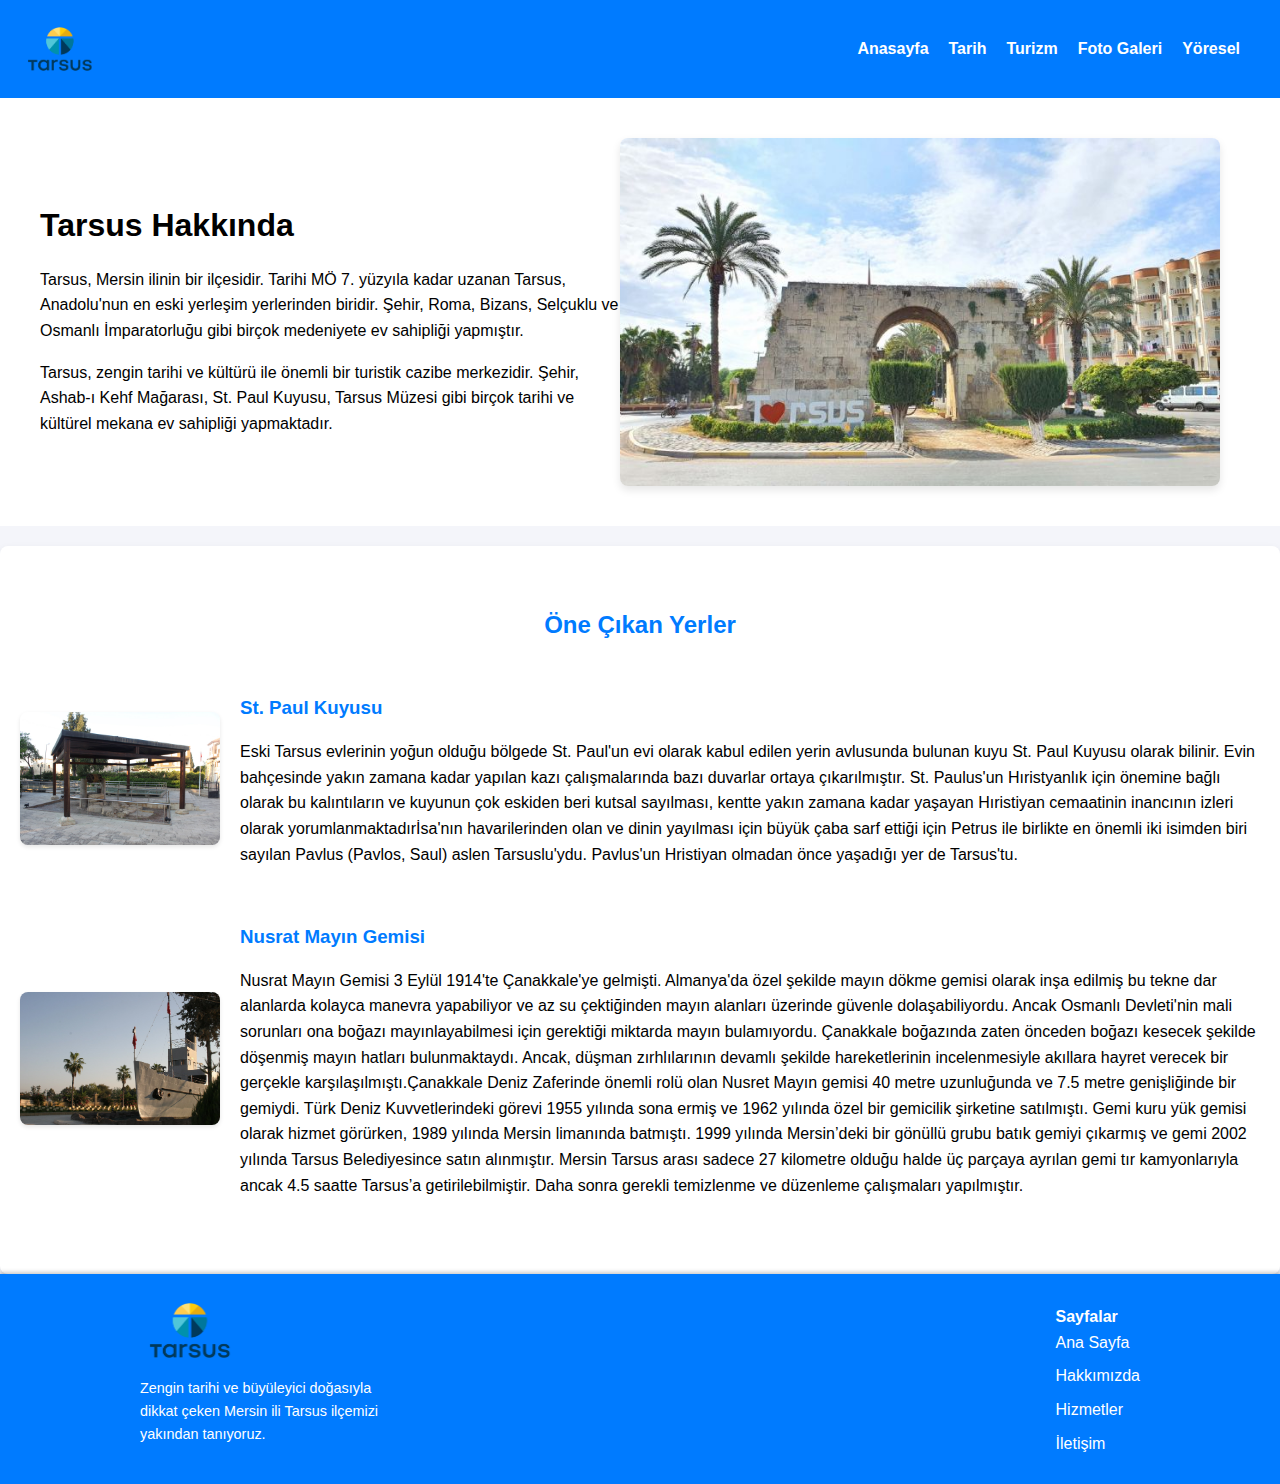
<file: index.html>
<!DOCTYPE html>
<html lang="en">

<head>
  <meta charset="UTF-8" />
  <meta name="viewport" content="width=device-width, initial-scale=1.0" />
  <link rel="stylesheet" href="assets/style.css" />
  <title>TARSUS</title>
</head>

<body>
  <header class="header">
    <img src="assets/images/logo.png" alt="tarsus" />
    <div class="logo">
      <nav>
        <ul>
          <li><a href="index.html">Anasayfa</a></li>
          <li><a href="tarih.html">Tarih</a></li>
          <li><a href="turizm.html">Turizm</a></li>
          <li><a href="galeri.html">Foto Galeri</a></li>
          <li><a href="yoresel.html">Yöresel</a></li>
        </ul>
      </nav>
    </div>
  </header>

  <section class="banner">
    <div class="banner-content">
      <h1>Tarsus Hakkında</h1>
      <p>
        Tarsus, Mersin ilinin bir ilçesidir. Tarihi MÖ 7. yüzyıla kadar uzanan
        Tarsus, Anadolu'nun en eski yerleşim yerlerinden biridir. Şehir, Roma,
        Bizans, Selçuklu ve Osmanlı İmparatorluğu gibi birçok medeniyete ev
        sahipliği yapmıştır.
      </p>
      <p>
        Tarsus, zengin tarihi ve kültürü ile önemli bir turistik cazibe
        merkezidir. Şehir, Ashab-ı Kehf Mağarası, St. Paul Kuyusu, Tarsus
        Müzesi gibi birçok tarihi ve kültürel mekana ev sahipliği yapmaktadır.
      </p>
    </div>
    <img src="assets/images/tarsus.jpg" alt="Tarsus" class="banner-image" />
  </section>

  <!-- ... Öne Çıkan Yerler -->

  <section class="featured-places">
    <h2>Öne Çıkan Yerler</h2>
    <div class="place">
      <img src="assets/images/stpaul.jpg" alt="Yer 1" class="place-image" />
      <div class="place-info">
        <h3>St. Paul Kuyusu</h3>
        <p>
          Eski Tarsus evlerinin yoğun olduğu bölgede St. Paul'un evi olarak
          kabul edilen yerin avlusunda bulunan kuyu St. Paul Kuyusu olarak
          bilinir. Evin bahçesinde yakın zamana kadar yapılan kazı
          çalışmalarında bazı duvarlar ortaya çıkarılmıştır. St. Paulus'un
          Hıristyanlık için önemine bağlı olarak bu kalıntıların ve kuyunun
          çok eskiden beri kutsal sayılması, kentte yakın zamana kadar yaşayan
          Hıristiyan cemaatinin inancının izleri olarak
          yorumlanmaktadırİsa'nın havarilerinden olan ve dinin yayılması için
          büyük çaba sarf ettiği için Petrus ile birlikte en önemli iki
          isimden biri sayılan Pavlus (Pavlos, Saul) aslen Tarsuslu'ydu.
          Pavlus'un Hristiyan olmadan önce yaşadığı yer de Tarsus'tu.
        </p>
      </div>
    </div>
    <div class="place">
      <img src="assets/images/nusrat.jpeg" alt="Yer 2" class="place-image" />
      <div class="place-info">
        <h3>Nusrat Mayın Gemisi</h3>
        <p>
          Nusrat Mayın Gemisi 3 Eylül 1914'te Çanakkale'ye gelmişti.
          Almanya'da özel şekilde mayın dökme gemisi olarak inşa edilmiş bu
          tekne dar alanlarda kolayca manevra yapabiliyor ve az su çektiğinden
          mayın alanları üzerinde güvenle dolaşabiliyordu. Ancak Osmanlı
          Devleti'nin mali sorunları ona boğazı mayınlayabilmesi için
          gerektiği miktarda mayın bulamıyordu. Çanakkale boğazında zaten
          önceden boğazı kesecek şekilde döşenmiş mayın hatları bulunmaktaydı.
          Ancak, düşman zırhlılarının devamlı şekilde hareketlerinin
          incelenmesiyle akıllara hayret verecek bir gerçekle
          karşılaşılmıştı.Çanakkale Deniz Zaferinde önemli rolü olan Nusret
          Mayın gemisi 40 metre uzunluğunda ve 7.5 metre genişliğinde bir
          gemiydi. Türk Deniz Kuvvetlerindeki görevi 1955 yılında sona ermiş
          ve 1962 yılında özel bir gemicilik şirketine satılmıştı. Gemi kuru
          yük gemisi olarak hizmet görürken, 1989 yılında Mersin limanında
          batmıştı. 1999 yılında Mersin’deki bir gönüllü grubu batık gemiyi
          çıkarmış ve gemi 2002 yılında Tarsus Belediyesince satın alınmıştır.
          Mersin Tarsus arası sadece 27 kilometre olduğu halde üç parçaya
          ayrılan gemi tır kamyonlarıyla ancak 4.5 saatte Tarsus’a
          getirilebilmiştir. Daha sonra gerekli temizlenme ve düzenleme
          çalışmaları yapılmıştır.
        </p>
      </div>
    </div>
  </section>

  <!-- FOOTER -->

  <footer>
    <div class="footer-left">
      <img src="/assets/images/logo.png" alt="Logo" class="logo">
      <p>Zengin tarihi ve büyüleyici doğasıyla dikkat çeken Mersin ili Tarsus ilçemizi yakından tanıyoruz.</p>
    </div>
    <div class="footer-right">
      <ul class="menu">
        <span><strong>Sayfalar</strong></span>
        <li><a href="#">Ana Sayfa</a></li>
        <li><a href="#">Hakkımızda</a></li>
        <li><a href="#">Hizmetler</a></li>
        <li><a href="#">İletişim</a></li>
      </ul>
    </div>
  </footer>

  <!-- FOOTER BİTİŞ -->

</body>

</html>
</file>
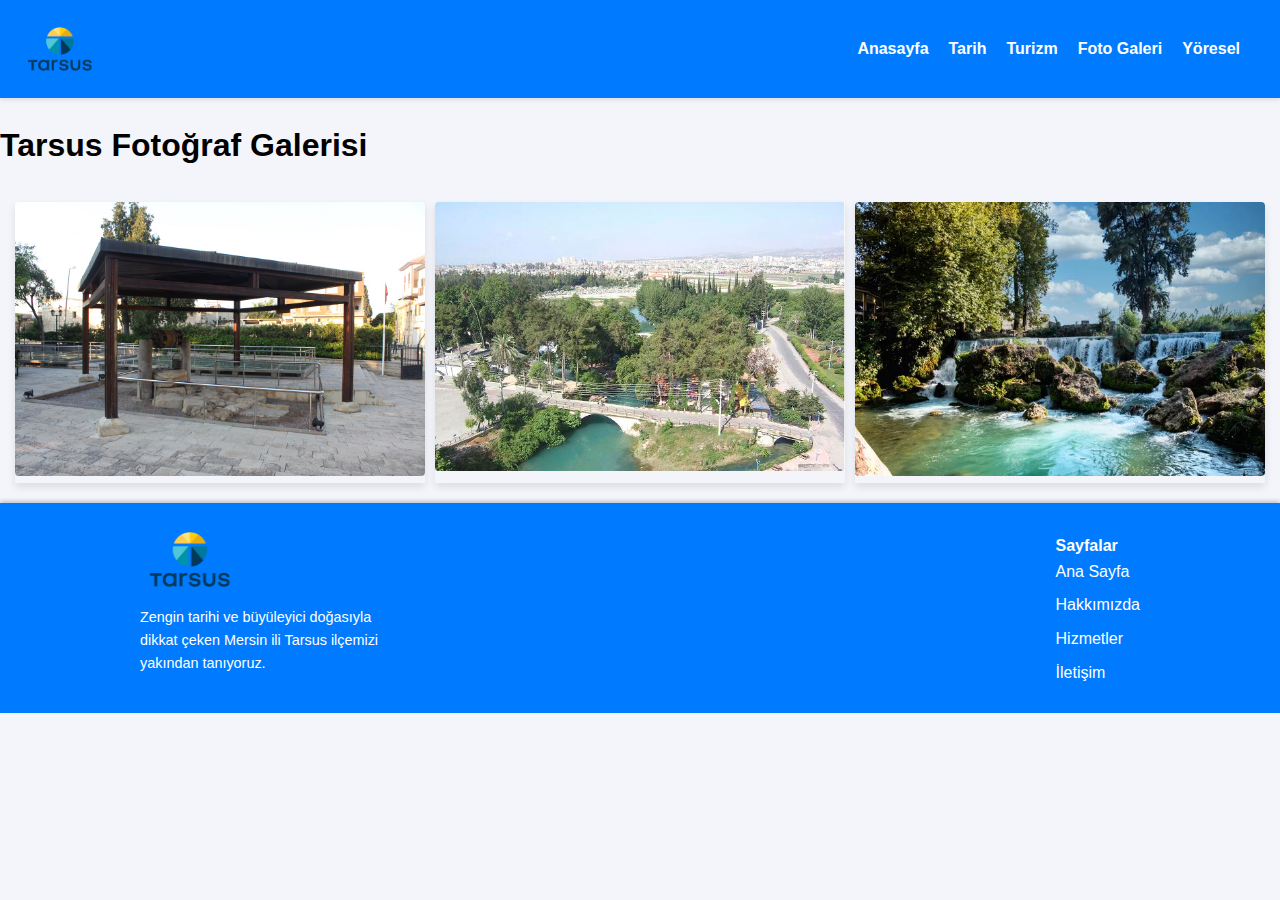
<file: galeri.html>
<!DOCTYPE html>
<html lang="en">

<head>
  <meta charset="UTF-8" />
  <meta name="viewport" content="width=device-width, initial-scale=1.0" />
  <link rel="stylesheet" href="assets/style.css" />
  <title>TARSUS</title>
</head>

<body>
  <header class="header">
    <img src="assets/images/logo.png" alt="tarsus" />
    <div class="logo">
      <nav>
        <ul>
          <li><a href="index.html">Anasayfa</a></li>
          <li><a href="tarih.html">Tarih</a></li>
          <li><a href="turizm.html">Turizm</a></li>
          <li><a href="galeri.html">Foto Galeri</a></li>
          <li><a href="yoresel.html">Yöresel</a></li>
        </ul>
      </nav>
    </div>
  </header>
  <section class="galeri">

    <h1>Tarsus Fotoğraf Galerisi</h1>
    <div class="gallery-container">
      <div class="gallery-item">
        <img src="assets/images/stpaul.jpg" alt="Tarsus Manzarası" />
      </div>
      <!-- Diğer galeri öğeleri -->
      <div class="gallery-item">
        <img src="assets/images/foto1.png" alt="Tarsus Tarihi Yer" />
      </div>
      <!-- Diğer görselleri ekleyin -->
      <div class="gallery-item">
        <img src="assets/images/foto2.png" alt="Tarsus Tarihi Yer" />
      </div>
    </div>


  </section>
  <footer>
    <div class="footer-left">
      <img src="/assets/images/logo.png" alt="Logo" class="logo">
      <p>Zengin tarihi ve büyüleyici doğasıyla dikkat çeken Mersin ili Tarsus ilçemizi yakından tanıyoruz.</p>
    </div>
    <div class="footer-right">
      <ul class="menu">
        <span><strong>Sayfalar</strong></span>
        <li><a href="#">Ana Sayfa</a></li>
        <li><a href="#">Hakkımızda</a></li>
        <li><a href="#">Hizmetler</a></li>
        <li><a href="#">İletişim</a></li>
      </ul>
    </div>
  </footer>
</file>
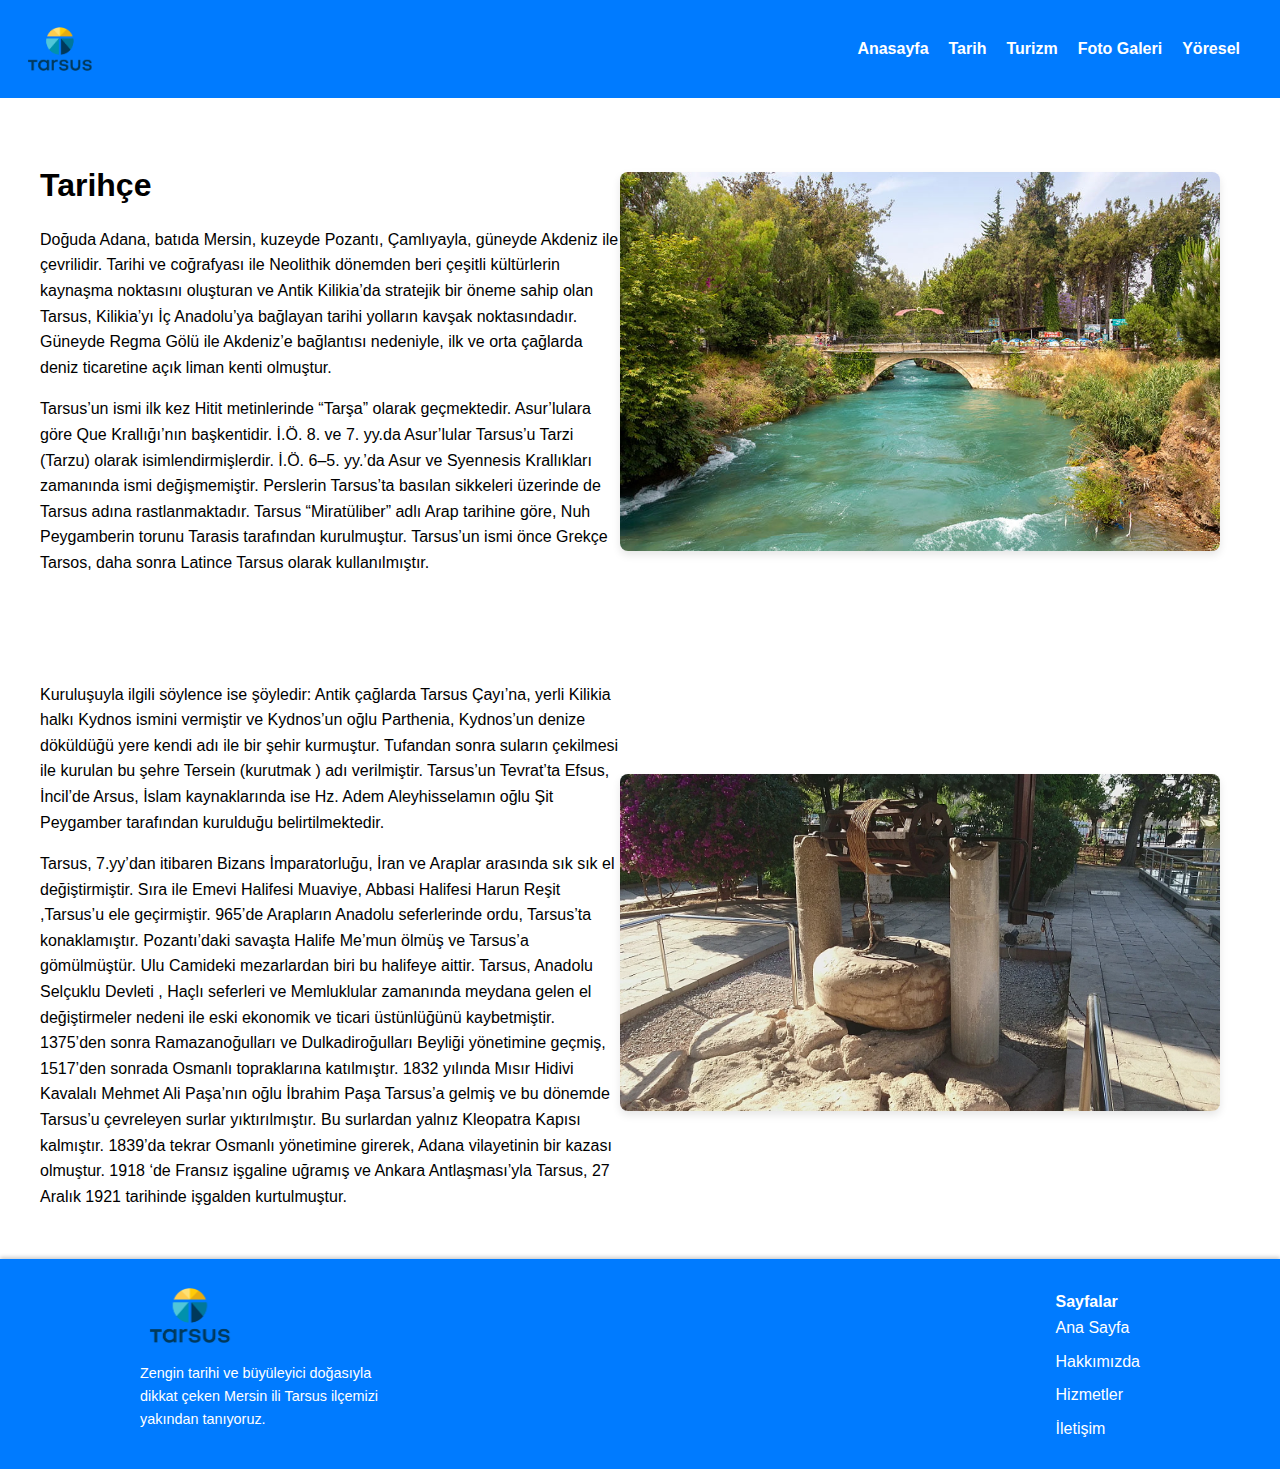
<file: tarih.html>
<!DOCTYPE html>
<html lang="en">

<head>
  <meta charset="UTF-8" />
  <meta name="viewport" content="width=device-width, initial-scale=1.0" />
  <link rel="stylesheet" href="assets/style.css" />
  <title>TARSUS</title>
</head>

<body>
  <header class="header">
    <img src="assets/images/logo.png" alt="tarsus" />
    <div class="logo">
      <nav>
        <ul>
          <li><a href="index.html">Anasayfa</a></li>
          <li><a href="tarih.html">Tarih</a></li>
          <li><a href="turizm.html">Turizm</a></li>
          <li><a href="galeri.html">Foto Galeri</a></li>
          <li><a href="yoresel.html">Yöresel</a></li>
        </ul>
      </nav>
    </div>
  </header>
  <section class="banner">
    <div class="banner-content">
      <h1>Tarihçe</h1>
      <p>
        Doğuda Adana, batıda Mersin, kuzeyde Pozantı, Çamlıyayla, güneyde
        Akdeniz ile çevrilidir. Tarihi ve coğrafyası ile Neolithik dönemden
        beri çeşitli kültürlerin kaynaşma noktasını oluşturan ve Antik
        Kilikia’da stratejik bir öneme sahip olan Tarsus, Kilikia’yı İç
        Anadolu’ya bağlayan tarihi yolların kavşak noktasındadır. Güneyde
        Regma Gölü ile Akdeniz’e bağlantısı nedeniyle, ilk ve orta çağlarda
        deniz ticaretine açık liman kenti olmuştur.
      </p>
      <p>
        Tarsus’un ismi ilk kez Hitit metinlerinde “Tarşa” olarak geçmektedir.
        Asur’lulara göre Que Krallığı’nın başkentidir. İ.Ö. 8. ve 7. yy.da
        Asur’lular Tarsus’u Tarzi (Tarzu) olarak isimlendirmişlerdir. İ.Ö.
        6–5. yy.’da Asur ve Syennesis Krallıkları zamanında ismi
        değişmemiştir. Perslerin Tarsus’ta basılan sikkeleri üzerinde de
        Tarsus adına rastlanmaktadır. Tarsus “Miratüliber” adlı Arap tarihine
        göre, Nuh Peygamberin torunu Tarasis tarafından kurulmuştur. Tarsus’un
        ismi önce Grekçe Tarsos, daha sonra Latince Tarsus olarak
        kullanılmıştır.
      </p>
    </div>
    <img src="assets/images/info1.png" alt="Tarsus" class="banner-image" />
  </section>
  <section class="banner">
    <div class="banner-content">
      <p>
        Kuruluşuyla ilgili söylence ise şöyledir: Antik çağlarda Tarsus
        Çayı’na, yerli Kilikia halkı Kydnos ismini vermiştir ve Kydnos’un oğlu
        Parthenia, Kydnos’un denize döküldüğü yere kendi adı ile bir şehir
        kurmuştur. Tufandan sonra suların çekilmesi ile kurulan bu şehre
        Tersein (kurutmak ) adı verilmiştir. Tarsus’un Tevrat’ta Efsus,
        İncil’de Arsus, İslam kaynaklarında ise Hz. Adem Aleyhisselamın oğlu
        Şit Peygamber tarafından kurulduğu belirtilmektedir.
      </p>
      <p>
        Tarsus, 7.yy’dan itibaren Bizans İmparatorluğu, İran ve Araplar
        arasında sık sık el değiştirmiştir. Sıra ile Emevi Halifesi Muaviye,
        Abbasi Halifesi Harun Reşit ,Tarsus’u ele geçirmiştir. 965’de
        Arapların Anadolu seferlerinde ordu, Tarsus’ta konaklamıştır.
        Pozantı’daki savaşta Halife Me’mun ölmüş ve Tarsus’a gömülmüştür. Ulu
        Camideki mezarlardan biri bu halifeye aittir. Tarsus, Anadolu Selçuklu
        Devleti , Haçlı seferleri ve Memluklular zamanında meydana gelen el
        değiştirmeler nedeni ile eski ekonomik ve ticari üstünlüğünü
        kaybetmiştir. 1375’den sonra Ramazanoğulları ve Dulkadiroğulları
        Beyliği yönetimine geçmiş, 1517’den sonrada Osmanlı topraklarına
        katılmıştır. 1832 yılında Mısır Hidivi Kavalalı Mehmet Ali Paşa’nın
        oğlu İbrahim Paşa Tarsus’a gelmiş ve bu dönemde Tarsus’u çevreleyen
        surlar yıktırılmıştır. Bu surlardan yalnız Kleopatra Kapısı kalmıştır.
        1839’da tekrar Osmanlı yönetimine girerek, Adana vilayetinin bir
        kazası olmuştur. 1918 ‘de Fransız işgaline uğramış ve Ankara
        Antlaşması’yla Tarsus, 27 Aralık 1921 tarihinde işgalden kurtulmuştur.
      </p>
    </div>
    <img src="assets/images/info2.png" alt="Tarsus" class="banner-image" />
  </section>
  <footer>
    <div class="footer-left">
      <img src="/assets/images/logo.png" alt="Logo" class="logo">
      <p>Zengin tarihi ve büyüleyici doğasıyla dikkat çeken Mersin ili Tarsus ilçemizi yakından tanıyoruz.</p>
    </div>
    <div class="footer-right">
      <ul class="menu">
        <span><strong>Sayfalar</strong></span>
        <li><a href="#">Ana Sayfa</a></li>
        <li><a href="#">Hakkımızda</a></li>
        <li><a href="#">Hizmetler</a></li>
        <li><a href="#">İletişim</a></li>
      </ul>
    </div>
  </footer>
</body>

</html>
</file>
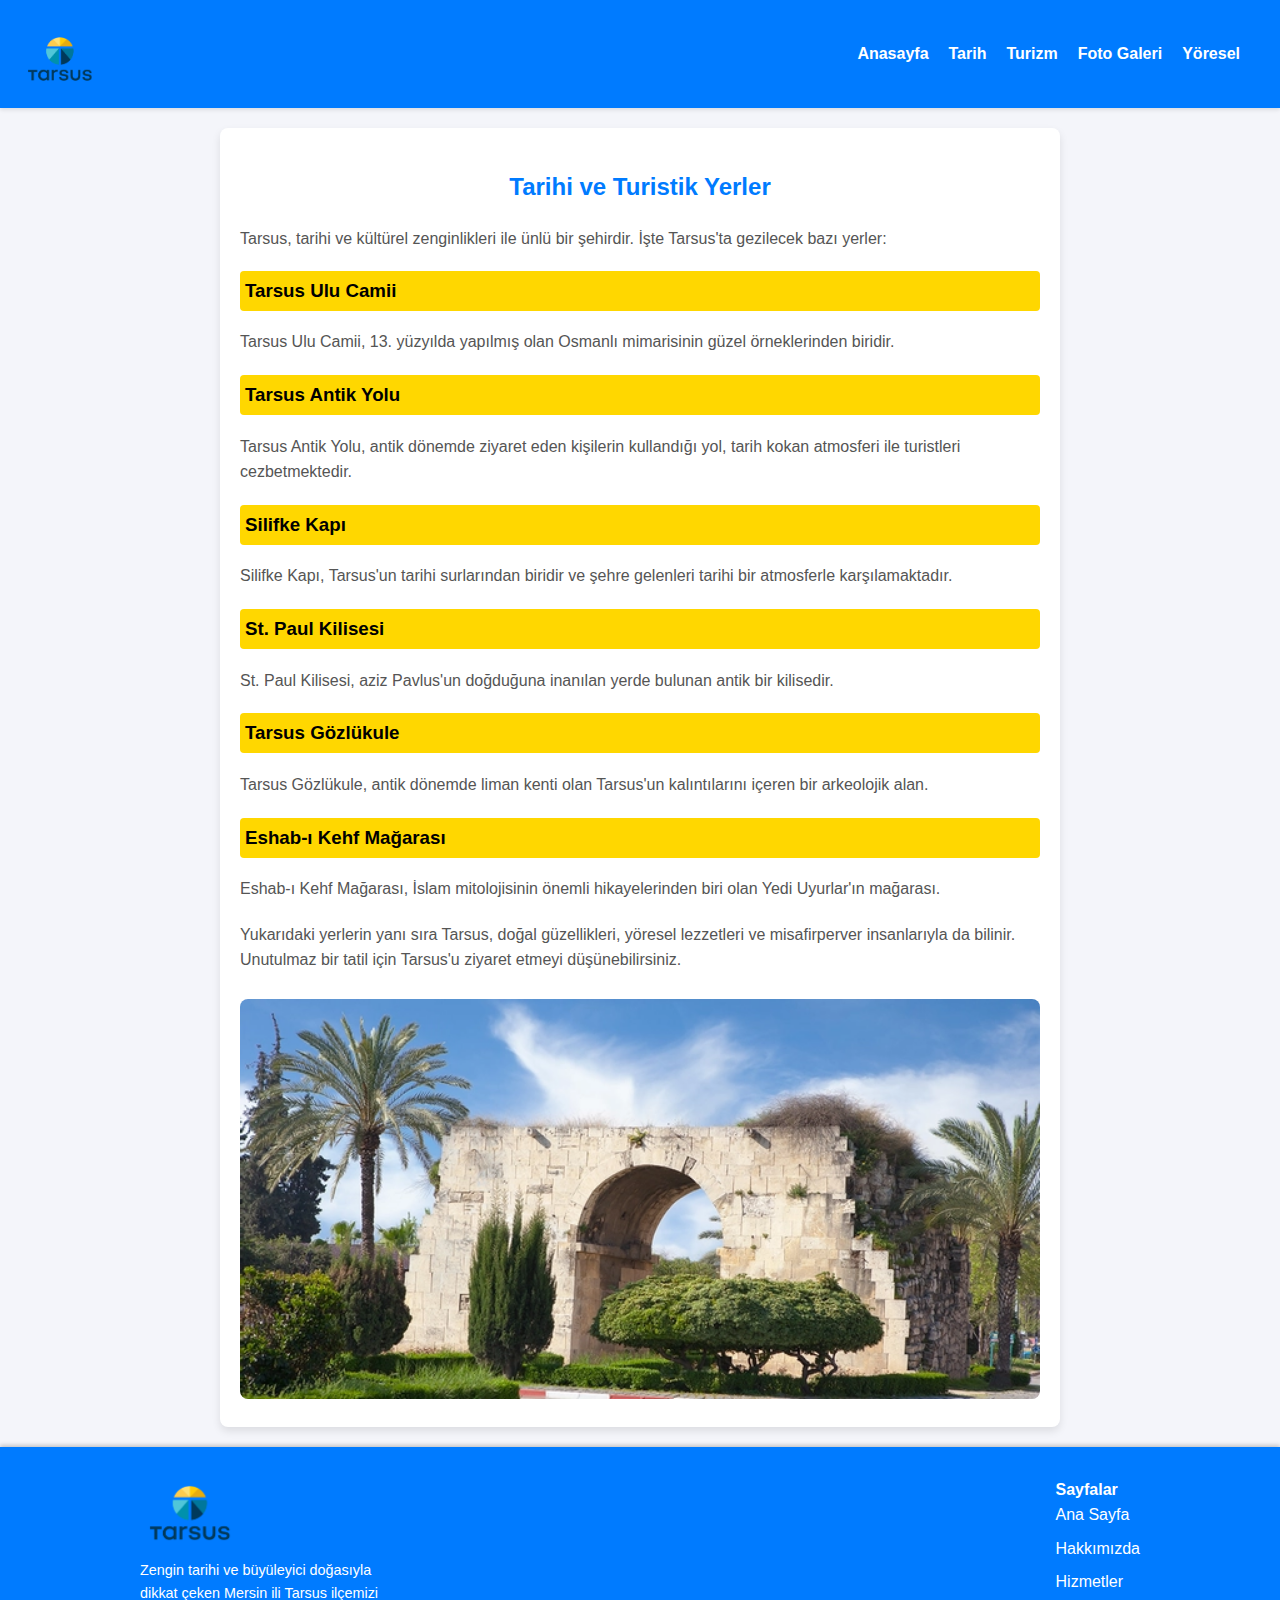
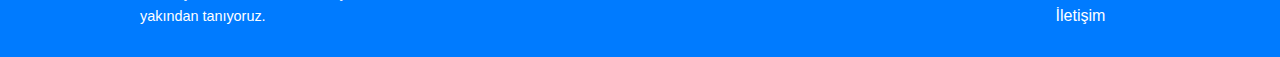
<file: turizm.html>
<!DOCTYPE html>
<html lang="en">

<head>
    <meta charset="UTF-8" />
    <meta name="viewport" content="width=device-width, initial-scale=1.0" />
    <link rel="stylesheet" href="assets/style.css" />
    <title>TARSUS</title>
    <style>
        h2 {
            color: #333;
        }

        p {
            line-height: 1.6;
            color: #555;
        }

        img {
            max-width: 150%;
            height: auto;
            border-radius: 8px;
            margin-top: 10px;
        }
    </style>
</head>

<body>
    <header class="header">
        <img src="assets/images/logo.png" alt="tarsus" />
        <div class="logo">
            <nav>
                <ul>
                    <li><a href="index.html">Anasayfa</a></li>
                    <li><a href="tarih.html">Tarih</a></li>
                    <li><a href="turizm.html">Turizm</a></li>
                    <li><a href="galeri.html">Foto Galeri</a></li>
                    <li><a href="yoresel.html">Yöresel</a></li>
                </ul>
            </nav>
        </div>
    </header>
    <section id="section">
        <h2>Tarihi ve Turistik Yerler</h2>
        <p>Tarsus, tarihi ve kültürel zenginlikleri ile ünlü bir şehirdir. İşte Tarsus'ta gezilecek bazı yerler:</p>

        <div class="list-item">
            <h3 class="highlight">Tarsus Ulu Camii</h3>
            <p>Tarsus Ulu Camii, 13. yüzyılda yapılmış olan Osmanlı mimarisinin güzel örneklerinden biridir.</p>
        </div>

        <div class="list-item">
            <h3 class="highlight">Tarsus Antik Yolu</h3>
            <p>Tarsus Antik Yolu, antik dönemde ziyaret eden kişilerin kullandığı yol, tarih kokan atmosferi ile
                turistleri cezbetmektedir.</p>
        </div>

        <div class="list-item">
            <h3 class="highlight">Silifke Kapı</h3>
            <p>Silifke Kapı, Tarsus'un tarihi surlarından biridir ve şehre gelenleri tarihi bir atmosferle
                karşılamaktadır.</p>
        </div>

        <div class="list-item">
            <h3 class="highlight">St. Paul Kilisesi</h3>
            <p>St. Paul Kilisesi, aziz Pavlus'un doğduğuna inanılan yerde bulunan antik bir kilisedir.</p>
        </div>

        <div class="list-item">
            <h3 class="highlight">Tarsus Gözlükule</h3>
            <p>Tarsus Gözlükule, antik dönemde liman kenti olan Tarsus'un kalıntılarını içeren bir arkeolojik alan.</p>
        </div>

        <div class="list-item">
            <h3 class="highlight">Eshab-ı Kehf Mağarası</h3>
            <p>Eshab-ı Kehf Mağarası, İslam mitolojisinin önemli hikayelerinden biri olan Yedi Uyurlar'ın mağarası.</p>
        </div>

        <p>Yukarıdaki yerlerin yanı sıra Tarsus, doğal güzellikleri, yöresel lezzetleri ve misafirperver insanlarıyla da
            bilinir. Unutulmaz bir tatil için Tarsus'u ziyaret etmeyi düşünebilirsiniz.</p>

        <img src="assets/images/manzara.jpg" alt="Tarsus Manzara">

    </section>

    <footer>
        <div class="footer-left">
            <img src="/assets/images/logo.png" alt="Logo" class="logo">
            <p>Zengin tarihi ve büyüleyici doğasıyla dikkat çeken Mersin ili Tarsus ilçemizi yakından tanıyoruz.</p>
        </div>
        <div class="footer-right">
            <ul class="menu">
                <span><strong>Sayfalar</strong></span>
                <li><a href="#">Ana Sayfa</a></li>
                <li><a href="#">Hakkımızda</a></li>
                <li><a href="#">Hizmetler</a></li>
                <li><a href="#">İletişim</a></li>
            </ul>
        </div>
    </footer>
</file>
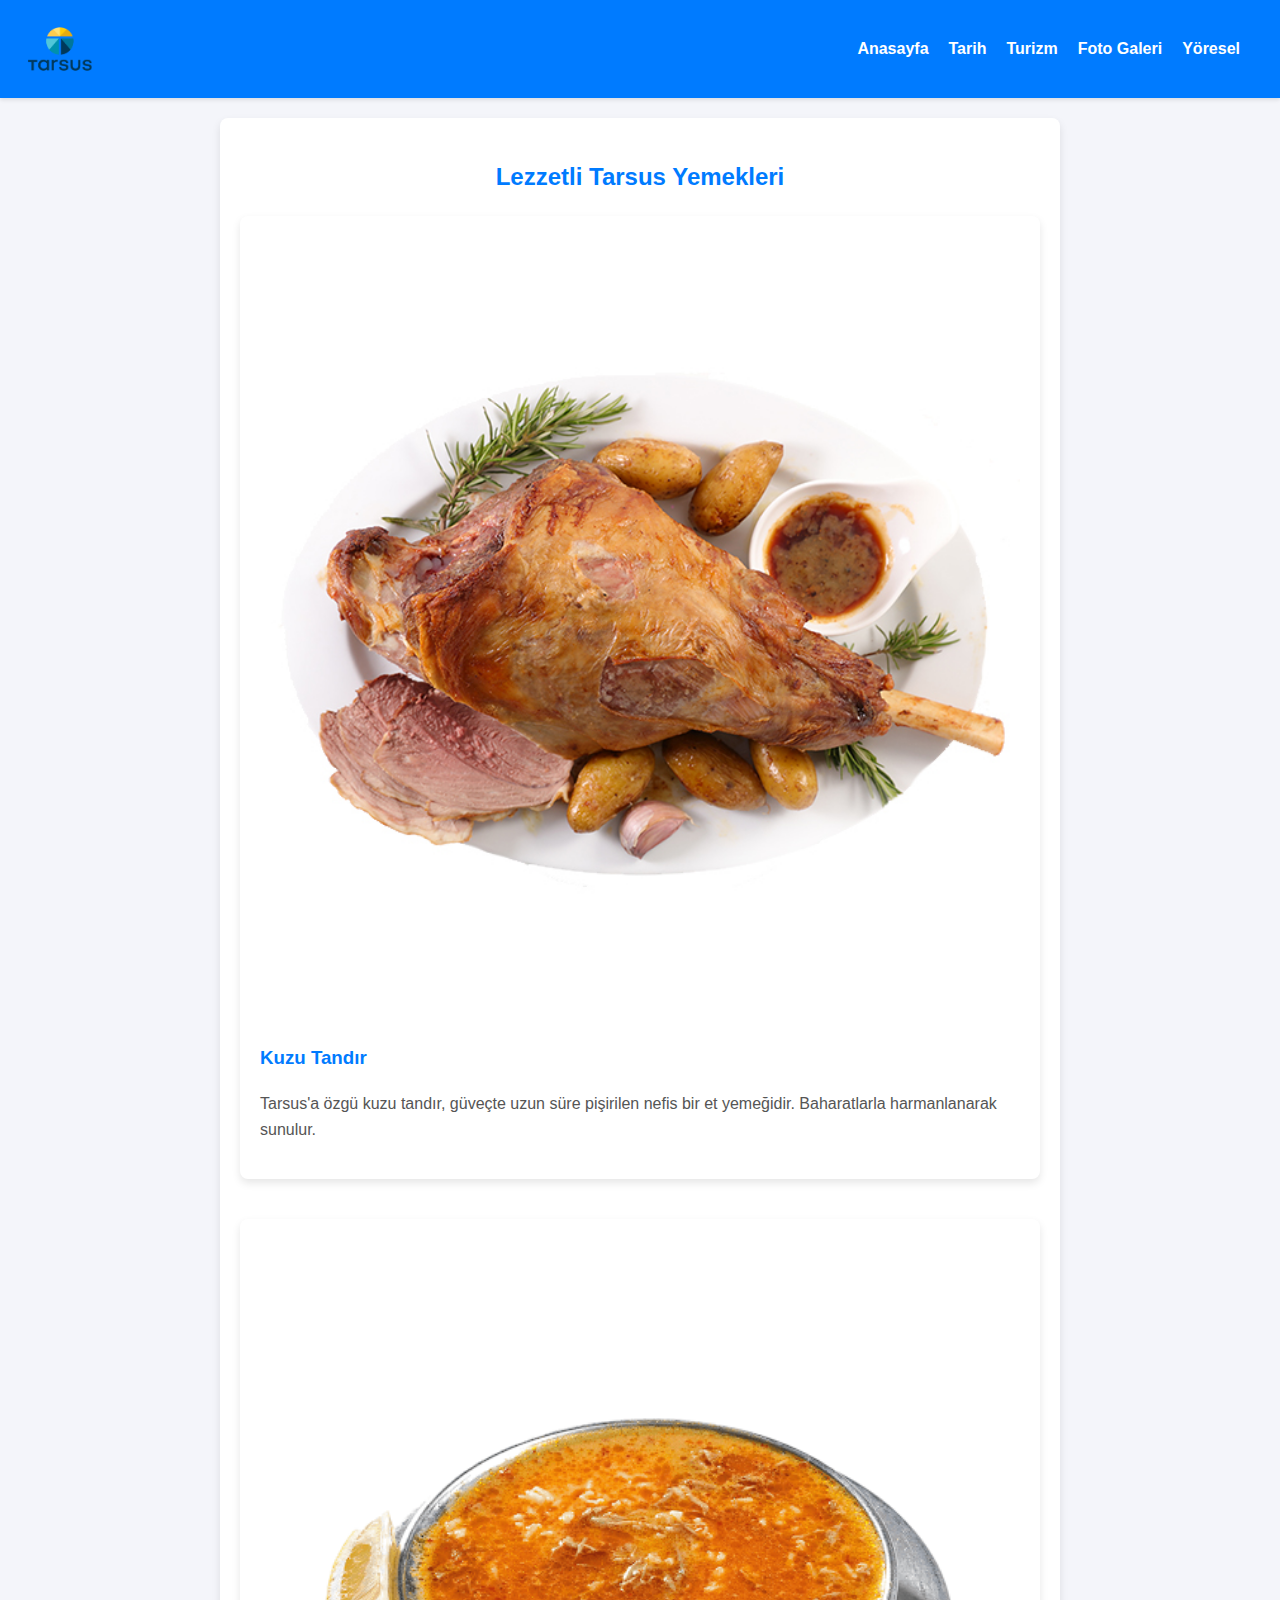
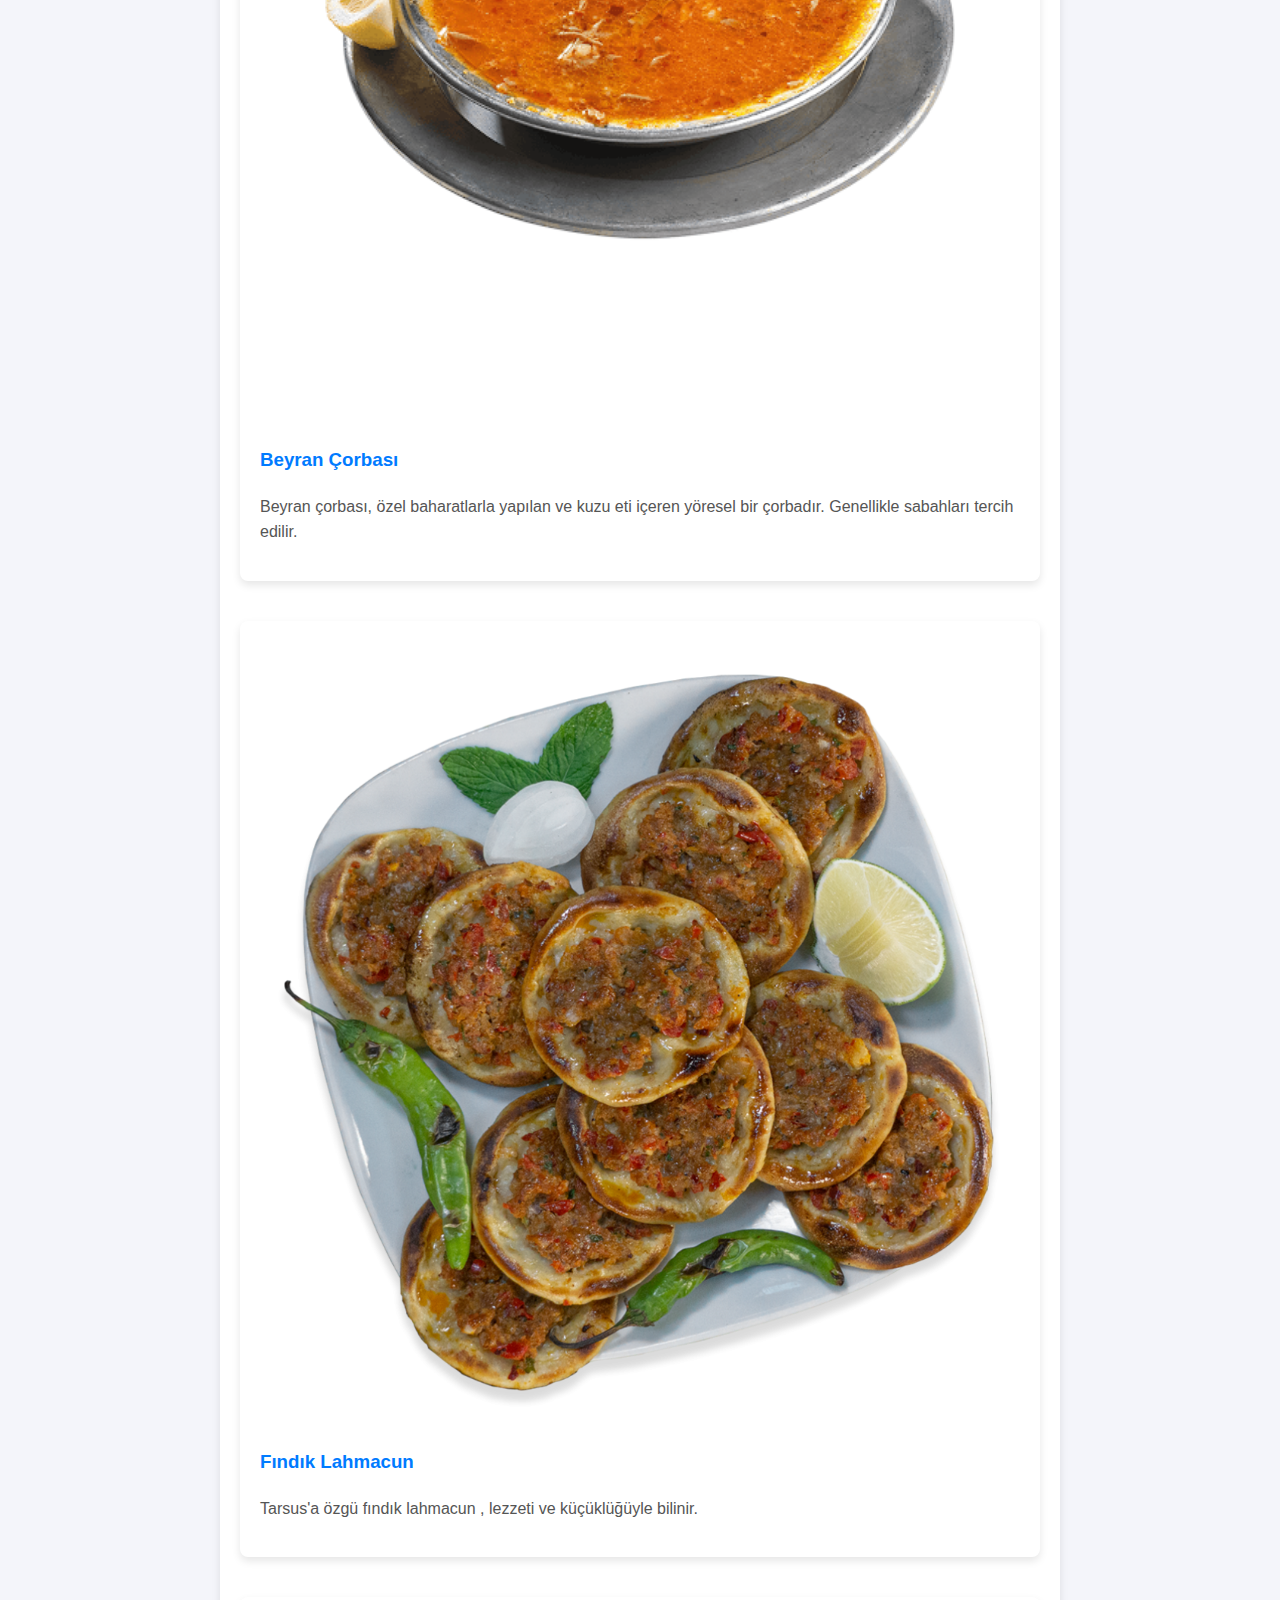
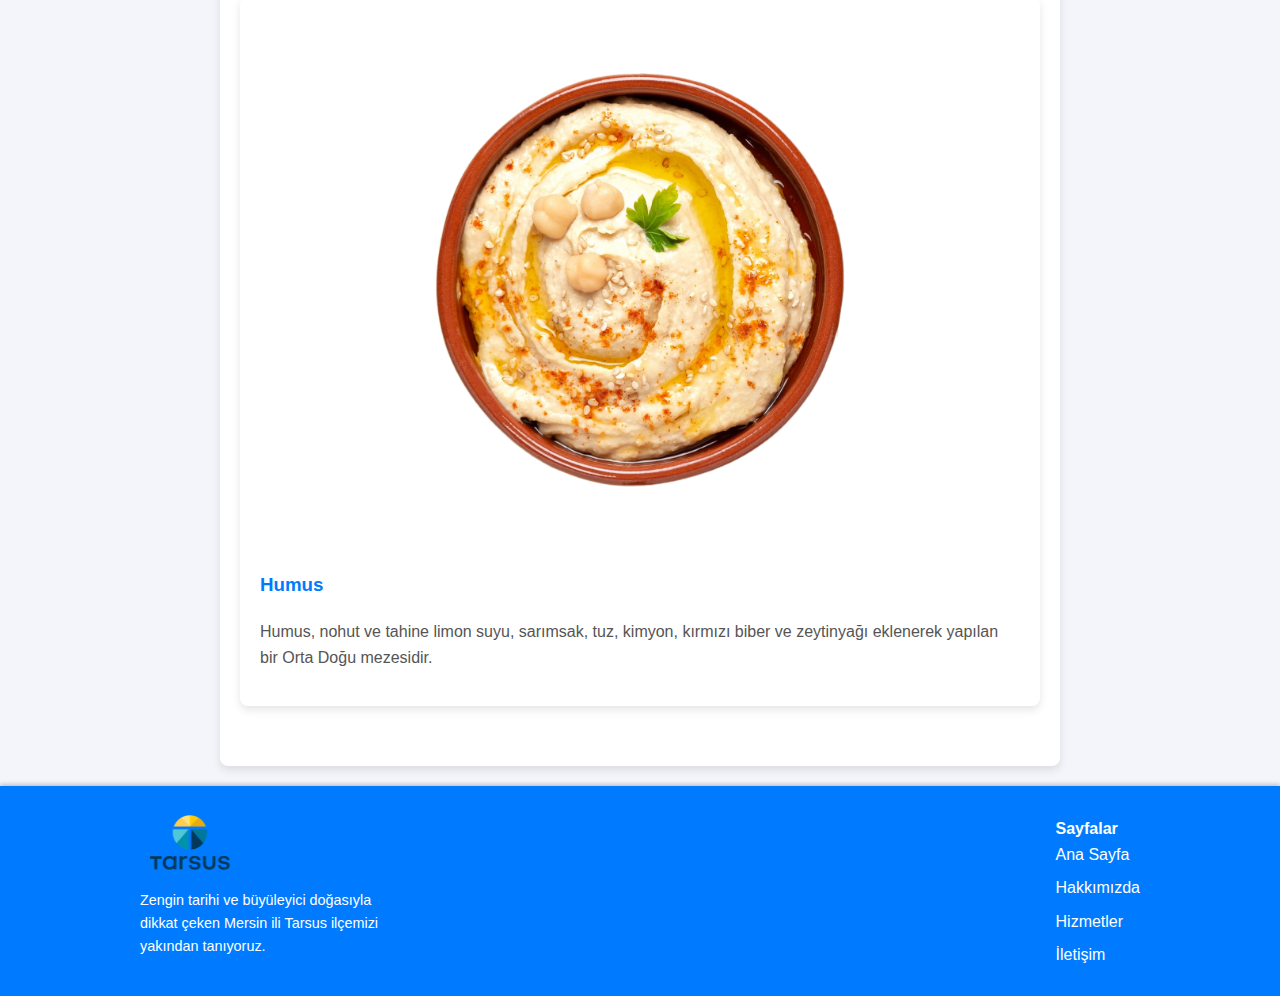
<file: yoresel.html>
<!DOCTYPE html>
<html lang="en">

<head>
    <meta charset="UTF-8" />
    <meta name="viewport" content="width=device-width, initial-scale=1.0" />
    <link rel="stylesheet" href="assets/style.css" />
    <title>TARSUS</title>
</head>

<body>
    <header class="header">
        <img src="assets/images/logo.png" alt="tarsus" />
        <div class="logo">
            <nav>
                <ul>
                    <li><a href="index.html">Anasayfa</a></li>
                    <li><a href="tarih.html">Tarih</a></li>
                    <li><a href="turizm.html">Turizm</a></li>
                    <li><a href="galeri.html">Foto Galeri</a></li>
                    <li><a href="yoresel.html">Yöresel</a></li>
                </ul>
            </nav>
        </div>
    </header>
    <section id="section">
        <h2>Lezzetli Tarsus Yemekleri</h2>

        <div class="dish">
            <img src="assets/images/tandır.jpg" alt="Kuzu Tandır">
            <h3>Kuzu Tandır</h3>
            <p>Tarsus'a özgü kuzu tandır, güveçte uzun süre pişirilen nefis bir et yemeğidir. Baharatlarla harmanlanarak
                sunulur.</p>
        </div>

        <div class="dish">
            <img src="assets/images/beyran.png" alt="Beyran Çorbası">
            <h3>Beyran Çorbası</h3>
            <p>Beyran çorbası, özel baharatlarla yapılan ve kuzu eti içeren yöresel bir çorbadır. Genellikle sabahları
                tercih edilir.</p>
        </div>

        <div class="dish">
            <img src="assets/images/lahmacun.jpg" alt="Fındık Lahmacun">
            <h3>Fındık Lahmacun</h3>
            <p>Tarsus'a özgü fındık lahmacun , lezzeti ve küçüklüğüyle bilinir.</p>
        </div>

        <div class="dish">
            <img src="assets/images/humus.png" alt="Humus">
            <h3>Humus</h3>
            <p>Humus, nohut ve tahine limon suyu, sarımsak, tuz, kimyon, kırmızı biber ve zeytinyağı eklenerek yapılan
                bir Orta Doğu mezesidir.</p>
        </div>
    </section>
    <footer>
        <div class="footer-left">
            <img src="/assets/images/logo.png" alt="Logo" class="logo">
            <p>Zengin tarihi ve büyüleyici doğasıyla dikkat çeken Mersin ili Tarsus ilçemizi yakından tanıyoruz.</p>
        </div>
        <div class="footer-right">
            <ul class="menu">
                <span><strong>Sayfalar</strong></span>
                <li><a href="#">Ana Sayfa</a></li>
                <li><a href="#">Hakkımızda</a></li>
                <li><a href="#">Hizmetler</a></li>
                <li><a href="#">İletişim</a></li>
            </ul>
        </div>
    </footer>
</file>
<file: assets/style.css>
/* Genel Stil */
body {
  font-family: "Segoe UI", Tahoma, Geneva, Verdana, sans-serif;
  margin: 0;
  padding: 0;
  background-color: #f4f5fa;
  line-height: 1.6;
}

/* HEADER */
.header {
  display: flex;
  justify-content: space-between;
  align-items: center;
  background-color: #007bff;
  color: white;
  padding: 20px;
  box-shadow: 0 2px 4px rgba(0, 0, 0, 0.1);
}

.header img {
  width: 80px;
  height: auto;
}

.header ul {
  list-style: none;
  padding: 0;
  margin: 0;
  display: flex;
}

.header ul li {
  margin-right: 20px;
}

.header ul li a {
  text-decoration: none;
  color: white;
  font-weight: bold;
  transition: color 0.3s;
}

.header ul li a:hover {
  color: #ffd700;
}

/* SECTION */
.banner {
  display: flex;
  align-items: center;
  justify-content: center;
  padding: 40px;
  background-color: white;
}

.banner-image {
  width: 50%;
  margin-right: 20px;
  border-radius: 8px;
  box-shadow: 0 4px 8px rgba(0, 0, 0, 0.1);
}

.banner-content {
  flex: 1;
  text-align: left;
}

.banner-content h1,
.banner-content p {
  margin-bottom: 10px;
}

.featured-places,
.activities {
  padding: 40px 20px;
  background-color: white;
  margin-top: 20px;
  border-radius: 8px;
  box-shadow: 0 4px 8px rgba(0, 0, 0, 0.1);
}

.featured-places h2,
.activities h2 {
  text-align: center;
  margin-bottom: 30px;
  color: #007bff;
}

.place,
.activity {
  display: flex;
  align-items: center;
  margin-bottom: 20px;
  transition: transform 0.3s ease-in-out;
}

.place:hover,
.activity:hover {
  transform: translateY(-5px);
}

.place-image,
.activity-image {
  width: 200px;
  height: auto;
  border-radius: 8px;
  margin-right: 20px;
  box-shadow: 0 2px 4px rgba(0, 0, 0, 0.1);
}

.activity {
  background-color: #f9f9f9;
  padding: 20px;
  border-radius: 8px;
}

.activity-info,
.place-info {
  flex: 1;
}

.activity-info h3,
.place-info h3 {
  margin-bottom: 10px;
  color: #007bff;
}

/* FOOTER */
/* FOOTER */
/* FOOTER */
footer {
  display: flex;
  justify-content: space-between; /* İçeriği sağa ve sola yasla */
  align-items: flex-start; /* İçeriği üstte hizala */
  padding: 20px 40px; /* Kenarlardan boşluk */
  background-color: #007bff;
  color: white;
  box-shadow: 0 -2px 4px rgba(0, 0, 0, 0.2);
}

.footer-left,
.footer-right {
  width: 50%; /* Her iki taraf için yarım genişlik */
}

.footer-left {
  display: flex;
  flex-direction: column; /* İçerikleri dikey hizala */
  margin-left: 100px;
}

.footer-left img {
  width: 20%; /* Logo boyutu */
  margin-bottom: 10px; /* Logo ve metin arasında boşluk */
}

.footer-left p {
  margin: 0; /* Metinde fazladan boşluk bırakma */
  color: white;
  font-size: 0.9em; /* Metin boyutunu azalt */
  width: 50%; /* Metin genişliği */
}

.footer-right {
  display: flex;
  flex-direction: column; /* İçerikleri dikey hizala */
  align-items: flex-end; /* Sağa yasla */
  margin-right: 100px;
}

.footer-right .menu {
  list-style: none;
  padding: 0;
  margin: 0; /* Menü etrafında boşluk bırakma */
  margin-top: 10px;
}

.footer-right .menu li {
  margin-bottom: 8px; /* Menü öğeleri arasında boşluk */
}

.footer-right .menu li a {
  text-decoration: none;
  color: white;
  transition: color 0.3s;
}

.footer-right .menu li a:hover {
  color: #ffd700; /* Hover rengi */
}

/* Galeri */

.gallery {
  text-align: center;
  padding: 20px;
}

.gallery h1 {
  color: #007bff;
  margin-bottom: 20px;
}

.gallery-container {
  display: flex;
  flex-wrap: wrap;
  justify-content: center;
  gap: 10px;
  padding: 10px;
}

.gallery-item {
  width: calc(33.333% - 10px); /* Üç sütunlu bir düzen */
  margin-bottom: 10px;
  box-shadow: 0 4px 8px rgba(0, 0, 0, 0.1);
  transition: transform 0.3s ease;
}

.gallery-item img {
  width: 100%;
  height: auto;
  border-radius: 4px;
}

.gallery-item:hover {
  transform: scale(1.05);
}

/* YÖRESEL */
.dish {
  background-color: white;
  margin-bottom: 40px;
  padding: 20px;
  border-radius: 8px;
  box-shadow: 0 4px 8px rgba(0, 0, 0, 0.1);
  transition: transform 0.3s ease-in-out;
}

.dish:hover {
  transform: scale(1.05);
}

.dish img {
  width: 100%;
  height: auto;
  border-radius: 8px;
  margin-bottom: 10px;
}

.dish h3 {
  color: #007bff;
}

.dish p {
  color: #555;
}

#section {
  max-width: 800px;
  margin: 20px auto;
  background-color: white;
  padding: 20px;
  border-radius: 8px;
  box-shadow: 0 4px 8px rgba(0, 0, 0, 0.1);
}

#section h2 {
  color: #007bff;
  text-align: center;
}

#section p {
  color: #555;
}

#section img {
  width: 100%;
  height: auto;
  border-radius: 8px;
  margin-top: 10px;
}

.highlight {
  background-color: #ffd700;
  padding: 5px;
  border-radius: 4px;
}

.list-item {
  margin-bottom: 20px;
}
</file>
